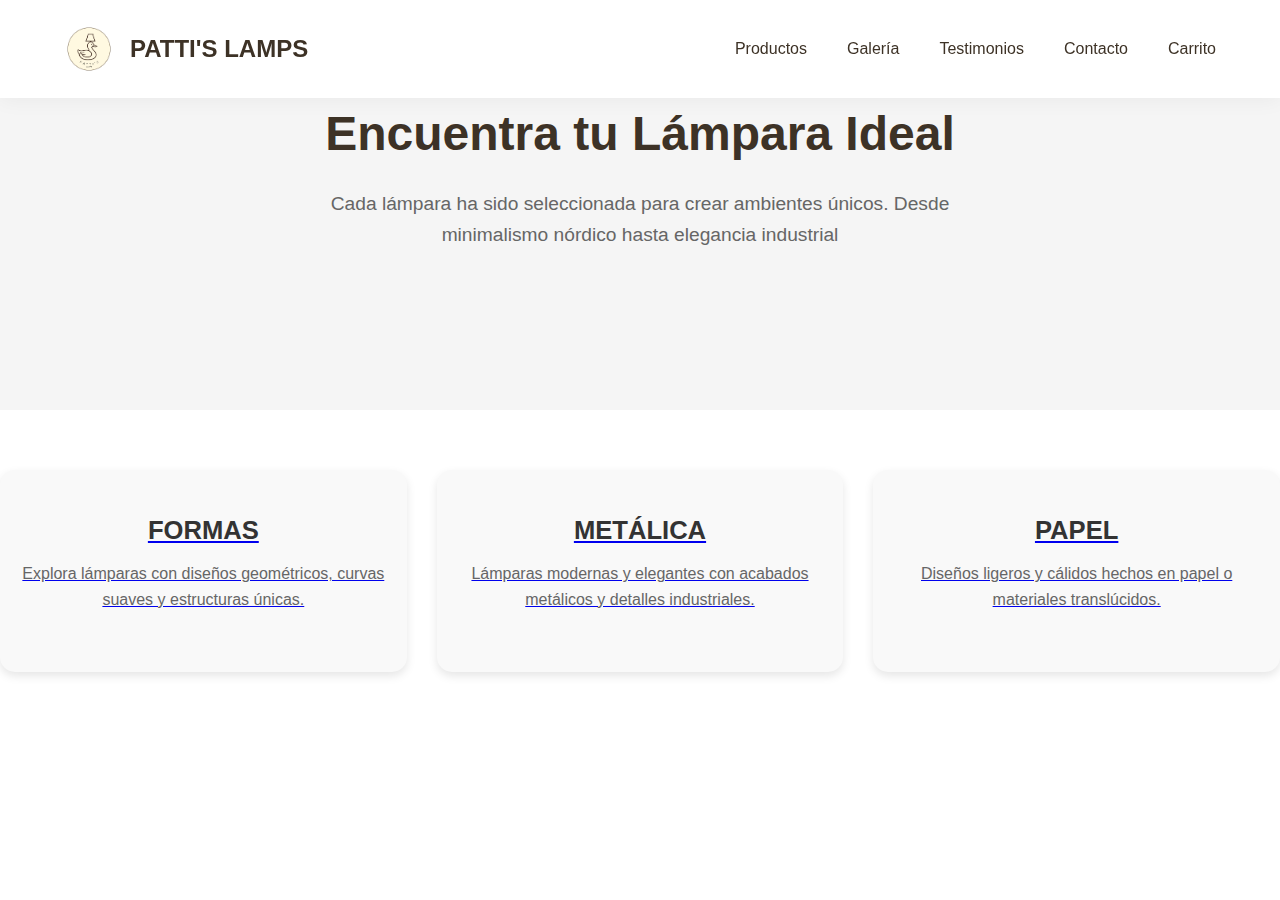
<file: productos.html>
<!DOCTYPE html>
<html lang="es">
<head>
    <meta charset="UTF-8">
    <meta name="viewport" content="width=device-width, initial-scale=1.0">
    <link rel="shortcut icon" href="media/logo.png" type="image/x-icon">
    <title>Productos</title>
    <link rel="stylesheet" href="style.css">
</head>
<body>
    <header id="header">
        <nav>
            <a href="index.html" class="logo">
                <img src="media/logo.png" alt="Patti's Lamps" onerror="this.style.display='none'">
                <span>PATTI'S LAMPS</span>
            </a>
            <ul class="nav-links" id="navLinks">
                <li><a href="productos.html">Productos</a></li>
                <li><a href="#galeria">Galería</a></li>
                <li><a href="#testimonios">Testimonios</a></li>
                <li><a href="#contacto">Contacto</a></li>
                <li><a href="#carro">Carrito</a></li>
            </ul> 
        </nav>
    </header>
    <section class="products" id="productos">
    <div class="section-header">
        <h2>Encuentra tu Lámpara Ideal</h2>
        <p>Cada lámpara ha sido seleccionada para crear ambientes únicos. Desde minimalismo nórdico hasta elegancia industrial</p>
    </div>
    <div class="products-grid">
    </div>
</section>
<!-- Nuevas subsecciones de productos -->
<div class="product-categories">
    <div class="category">
        <a href="formas.html">
            <h3>FORMAS</h3>
            <p>Explora lámparas con diseños geométricos, curvas suaves y estructuras únicas.</p>
        </a>
    </div>

    <div class="category">
        <a href="metalica.html">
            <h3>METÁLICA</h3>
            <p>Lámparas modernas y elegantes con acabados metálicos y detalles industriales.</p>
        </a>
    </div>

    <div class="category">
        <a href="papel.html">
            <h3>PAPEL</h3>
            <p>Diseños ligeros y cálidos hechos en papel o materiales translúcidos.</p>
        </a>
    </div>
</div>
<script src="index.js"></script>
</body>
</html>
</file>
<file: style.css>
/* Add styles here */
* {
    margin: 0;
    padding: 0;
    box-sizing: border-box;
}

:root {
    --cream: #FFF8E7;
    --dark: #3D3226;
    --accent: #D4A574;
    --white: #FFFFFF;
    --gray: #F5F5F5;
}

body {
    font-family: 'Segoe UI', Tahoma, Geneva, Verdana, sans-serif;
    color: var(--dark);
    line-height: 1.6;
    overflow-x: hidden;
}

/* Header */
header {
    position: fixed;
    width: 100%;
    background: rgba(255, 255, 255, 0.95);
    backdrop-filter: blur(10px);
    z-index: 1000;
    box-shadow: 0 2px 20px rgba(0,0,0,0.05);
    transition: all 0.3s ease;
}

header.scrolled {
    padding: 0.5rem 0;
    box-shadow: 0 2px 30px rgba(0,0,0,0.1);
}

nav {
    display: flex;
    justify-content: space-between;
    align-items: center;
    padding: 1.5rem 5%;
    max-width: 1400px;
    margin: 0 auto;
}

.logo {
    display: flex;
    align-items: center;
    gap: 1rem;
    font-size: 1.5rem;
    font-weight: 600;
    color: var(--dark);
    text-decoration: none;
}

.logo img {
    width: 50px;
    height: 50px;
    border-radius: 50%;
}

.nav-links {
    display: flex;
    gap: 2.5rem;
    list-style: none;
}

.nav-links a {
    color: var(--dark);
    text-decoration: none;
    font-weight: 500;
    transition: color 0.3s;
    position: relative;
}

.nav-links a::after {
    content: '';
    position: absolute;
    bottom: -5px;
    left: 0;
    width: 0;
    height: 2px;
    background: var(--accent);
    transition: width 0.3s;
}

.nav-links a:hover::after {
    width: 100%;
}

.hamburger {
    display: none;
    flex-direction: column;
    cursor: pointer;
    gap: 5px;
}

.hamburger span {
    width: 25px;
    height: 3px;
    background: var(--dark);
    transition: all 0.3s;
}

/* Hero Section */
.hero {
    min-height: 100vh;
    background: linear-gradient(135deg, var(--cream) 0%, var(--white) 100%);
    display: flex;
    align-items: center;
    padding: 8rem 5% 4rem;
    position: relative;
    overflow: hidden;
}

.hero::before {
    content: '';
    position: absolute;
    width: 500px;
    height: 500px;
    background: radial-gradient(circle, rgba(212, 165, 116, 0.1) 0%, transparent 70%);
    border-radius: 50%;
    top: -100px;
    right: -100px;
    animation: float 6s ease-in-out infinite;
}

@keyframes float {
    0%, 100% { transform: translateY(0px); }
    50% { transform: translateY(-30px); }
}

.hero-content {
    max-width: 1400px;
    margin: 0 auto;
    display: grid;
    grid-template-columns: 1fr 1fr;
    gap: 4rem;
    align-items: center;
}

.hero-text h1 {
    font-size: 4rem;
    line-height: 1.1;
    margin-bottom: 1.5rem;
    color: var(--dark);
}

.hero-text .highlight {
    color: var(--accent);
    position: relative;
}

.hero-text p {
    font-size: 1.3rem;
    margin-bottom: 2.5rem;
    color: #666;
}

.cta-buttons {
    display: flex;
    gap: 1.5rem;
    flex-wrap: wrap;
}

.btn {
    padding: 1rem 2.5rem;
    border: none;
    border-radius: 50px;
    font-size: 1rem;
    font-weight: 600;
    cursor: pointer;
    transition: all 0.3s;
    text-decoration: none;
    display: inline-block;
}

.btn-primary {
    background: var(--dark);
    color: var(--white);
}

.btn-primary:hover {
    background: var(--accent);
    transform: translateY(-3px);
    box-shadow: 0 10px 30px rgba(212, 165, 116, 0.3);
}

.btn-secondary {
    background: transparent;
    color: var(--dark);
    border: 2px solid var(--dark);
}

.btn-secondary:hover {
    background: var(--dark);
    color: var(--white);
    transform: translateY(-3px);
}

.hero-image {
  flex: 1;
  display: flex;
  justify-content: center;
  align-items: center;
  overflow: hidden;
  border-radius: 15px;
}

.hero-image video {
  width: 80%;
  height: auto;
  object-fit: cover;
  border-radius: 15px;
  box-shadow: 0 4px 10px rgba(0, 0, 0, 0.2);
}


@keyframes fadeInRight {
    from {
        opacity: 0;
        transform: translateX(50px);
    }
    to {
        opacity: 1;
        transform: translateX(0);
    }
}

/* Features */
.features {
    padding: 5rem 5%;
    background: var(--white);
}

.features-grid {
    max-width: 1400px;
    margin: 0 auto;
    display: grid;
    grid-template-columns: repeat(auto-fit, minmax(50px, 1fr));
    gap: 3rem;
}

.feature-card {
    text-align: center;
    padding: 2rem;
    transition: transform 0.3s;
}

.feature-card:hover {
    transform: translateY(-10px);
}

.feature-icon {
    font-size: 3rem;
    margin-bottom: 1rem;
}

.feature-card h3 {
    font-size: 1.3rem;
    margin-bottom: 1rem;
    color: var(--dark);
}

.feature-card p {
    color: #666;
}

/* Products Section */
.products {
    padding: 6rem 5%;
    background: var(--gray);
}

.section-header {
    text-align: center;
    max-width: 700px;
    margin: 0 auto 4rem;
}

.section-header h2 {
    font-size: 3rem;
    margin-bottom: 1rem;
    color: var(--dark);
}

.section-header p {
    font-size: 1.2rem;
    color: #666;
}

.products-grid {
    max-width: 500px;
    margin: 0 auto;
    display: grid;
    grid-template-columns: repeat(auto-fit, minmax(300px, 1fr));
    gap: 2.5rem;
}

.product-card {
    background: var(--white);
    border-radius: 20px;
    overflow: hidden;
    transition: all 0.3s;
    cursor: pointer;
}

.product-card:hover {
    transform: translateY(-10px);
    box-shadow: 0 20px 40px rgba(0,0,0,0.1);
}

.product-image {
    position: relative;
    overflow: hidden;
    padding-top: 100%;
    background: var(--gray);
}

.product-image img {
    position: absolute;
    top: 0;
    left: 0;
    width: 100%;
    height: 100%;
    object-fit: cover;
    transition: transform 0.5s;
}

.product-card:hover .product-image img {
    transform: scale(1.1);
}

.product-badge {
    position: absolute;
    top: 20px;
    right: 20px;
    background: var(--accent);
    color: var(--white);
    padding: 0.5rem 1rem;
    border-radius: 20px;
    font-size: 0.9rem;
    font-weight: 600;
}

.product-info {
    padding: 1.5rem;
}

.product-category {
    color: var(--accent);
    font-size: 0.9rem;
    font-weight: 600;
    text-transform: uppercase;
    letter-spacing: 1px;
}

.product-info h3 {
    font-size: 1.4rem;
    margin: 0.5rem 0;
    color: var(--dark);
}

.product-info p {
    color: #666;
    margin-bottom: 1rem;
}

.product-footer {
    display: flex;
    justify-content: space-between;
    align-items: center;
}

.product-price {
    font-size: 1.5rem;
    font-weight: 700;
    color: var(--dark);
}

.product-btn {
    background: var(--dark);
    color: var(--white);
    border: none;
    padding: 0.8rem 1.5rem;
    border-radius: 50px;
    cursor: pointer;
    transition: all 0.3s;
    font-weight: 600;
}

.product-btn:hover {
    background: var(--accent);
    transform: scale(1.05);
}

/* Gallery Section */
.gallery {
    padding: 6rem 5%;
    background: var(--white);
}

.gallery-grid {
    max-width: 1400px;
    margin: 3rem auto 0;
    display: grid;
    grid-template-columns: repeat(auto-fit, minmax(280px, 1fr));
    gap: 1.5rem;
}

.gallery-item {
    position: relative;
    overflow: hidden;
    border-radius: 15px;
    cursor: pointer;
    padding-top: 100%;
}

.gallery-item img {
    position: absolute;
    top: 0;
    left: 0;
    width: 100%;
    height: 100%;
    object-fit: cover;
    transition: transform 0.5s;
}

.gallery-item:hover img {
    transform: scale(1.15);
}

.gallery-overlay {
    position: absolute;
    top: 0;
    left: 0;
    width: 100%;
    height: 100%;
    background: rgba(61, 50, 38, 0.8);
    display: flex;
    align-items: center;
    justify-content: center;
    opacity: 0;
    transition: opacity 0.3s;
}

.gallery-item:hover .gallery-overlay {
    opacity: 1;
}

.gallery-overlay span {
    color: var(--white);
    font-size: 1.2rem;
    font-weight: 600;
}

/* Testimonials */
.testimonials {
    padding: 6rem 5%;
    background: var(--cream);
}

.testimonials-container {
    max-width: 1200px;
    margin: 3rem auto 0;
    display: grid;
    grid-template-columns: repeat(auto-fit, minmax(300px, 1fr));
    gap: 2.5rem;
}

.testimonial-card {
    background: var(--white);
    padding: 2.5rem;
    border-radius: 20px;
    box-shadow: 0 10px 30px rgba(0,0,0,0.05);
    transition: transform 0.3s;
}

.testimonial-card:hover {
    transform: translateY(-5px);
}

.stars {
    color: #FFD700;
    font-size: 1.2rem;
    margin-bottom: 1rem;
}

.testimonial-text {
    font-style: italic;
    color: #666;
    margin-bottom: 1.5rem;
    line-height: 1.8;
}

.testimonial-author {
    display: flex;
    align-items: center;
    gap: 1rem;
}

.author-avatar {
    width: 50px;
    height: 50px;
    border-radius: 50%;
    background: var(--accent);
    display: flex;
    align-items: center;
    justify-content: center;
    color: var(--white);
    font-weight: 700;
    font-size: 1.2rem;
}

.author-info h4 {
    color: var(--dark);
    margin-bottom: 0.2rem;
}

.author-info p {
    color: #999;
    font-size: 0.9rem;
}

/* Contact Section */
.contact {
    padding: 6rem 5%;
    background: var(--white);
}

.contact-container {
    max-width: 1000px;
    margin: 3rem auto 0;
    display: grid;
    grid-template-columns: 1fr 1fr;
    gap: 4rem;
}

.contact-info h3 {
    font-size: 1.8rem;
    margin-bottom: 1.5rem;
    color: var(--dark);
}

.contact-method {
    display: flex;
    align-items: center;
    gap: 1rem;
    margin-bottom: 1.5rem;
    padding: 1rem;
    border-radius: 10px;
    transition: background 0.3s;
}

.contact-method:hover {
    background: var(--gray);
}

.contact-icon {
    font-size: 1.5rem;
    color: var(--accent);
}

.contact-method div h4 {
    color: var(--dark);
    margin-bottom: 0.3rem;
}

.contact-method div p {
    color: #666;
}

.whatsapp-btn {
    display: inline-block;
    background: #25D366;
    color: var(--white);
    padding: 1.2rem 2.5rem;
    border-radius: 50px;
    text-decoration: none;
    font-weight: 600;
    font-size: 1.1rem;
    margin-top: 2rem;
    transition: all 0.3s;
}

.whatsapp-btn:hover {
    background: #20BA5A;
    transform: translateY(-3px);
    box-shadow: 0 10px 30px rgba(37, 211, 102, 0.3);
}

.contact-form {
    background: var(--gray);
    padding: 2.5rem;
    border-radius: 20px;
}

.form-group {
    margin-bottom: 1.5rem;
}

.form-group label {
    display: block;
    margin-bottom: 0.5rem;
    color: var(--dark);
    font-weight: 600;
}

.form-group input,
.form-group textarea {
    width: 100%;
    padding: 1rem;
    border: 2px solid transparent;
    border-radius: 10px;
    background: var(--white);
    transition: border-color 0.3s;
    font-family: inherit;
}

.form-group input:focus,
.form-group textarea:focus {
    outline: none;
    border-color: var(--accent);
}

.form-group textarea {
    resize: vertical;
    min-height: 120px;
}

.submit-btn {
    width: 100%;
    padding: 1.2rem;
    background: var(--dark);
    color: var(--white);
    border: none;
    border-radius: 50px;
    font-size: 1rem;
    font-weight: 600;
    cursor: pointer;
    transition: all 0.3s;
}

.submit-btn:hover {
    background: var(--accent);
    transform: translateY(-2px);
}

/* Footer */
footer {
    background: var(--dark);
    color: var(--white);
    padding: 3rem 5% 1.5rem;
}

.footer-content {
    max-width: 1400px;
    margin: 0 auto;
    display: grid;
    grid-template-columns: repeat(auto-fit, minmax(250px, 1fr));
    gap: 3rem;
    margin-bottom: 2rem;
}

.footer-section h3 {
    margin-bottom: 1.5rem;
    color: var(--accent);
}

.footer-section p,
.footer-section a {
    color: rgba(255, 255, 255, 0.8);
    text-decoration: none;
    display: block;
    margin-bottom: 0.8rem;
    transition: color 0.3s;
}

.footer-section a:hover {
    color: var(--accent);
}

.social-links {
    display: flex;
    gap: 1rem;
    margin-top: 1rem;
}

.social-links a {
    width: 40px;
    height: 40px;
    border-radius: 50%;
    background: rgba(255, 255, 255, 0.1);
    display: flex;
    align-items: center;
    justify-content: center;
    transition: all 0.3s;
}

.social-links a:hover {
    background: var(--accent);
    transform: translateY(-3px);
}

.footer-bottom {
    text-align: center;
    padding-top: 2rem;
    border-top: 1px solid rgba(255, 255, 255, 0.1);
    color: rgba(255, 255, 255, 0.6);
}

/* WhatsApp Float Button */
.whatsapp-float {
    position: fixed;
    width: 60px;
    height: 60px;
    bottom: 30px;
    right: 30px;
    background: #25D366;
    color: var(--white);
    border-radius: 50%;
    display: flex;
    align-items: center;
    justify-content: center;
    font-size: 2rem;
    box-shadow: 0 5px 20px rgba(37, 211, 102, 0.5);
    cursor: pointer;
    z-index: 999;
    transition: all 0.3s;
    text-decoration: none;
}

.whatsapp-float:hover {
    transform: scale(1.1);
    box-shadow: 0 8px 30px rgba(37, 211, 102, 0.7);
}

/* Responsive */
@media (max-width: 968px) {
    .nav-links {
        position: fixed;
        right: -100%;
        top: 80px;
        flex-direction: column;
        background: var(--white);
        width: 100%;
        padding: 2rem;
        box-shadow: 0 10px 30px rgba(0,0,0,0.1);
        transition: right 0.3s;
    }

    .nav-links.active {
        right: 0;
    }

    .hamburger {
        display: flex;
    }

    .hero-content {
        grid-template-columns: 1fr;
    }

    .hero-text h1 {
        font-size: 2.5rem;
    }

    .section-header h2 {
        font-size: 2rem;
    }

    .contact-container {
        grid-template-columns: 1fr;
    }
}

@media (max-width: 640px) {
    .hero-text h1 {
        font-size: 2rem;
    }

    .hero-text p {
        font-size: 1.1rem;
    }

    .cta-buttons {
        flex-direction: column;
    }

    .btn {
        width: 100%;
        text-align: center;
    }
}
/* Sección de video de presentación */
.video-presentation {
  position: relative;
  width: 100%;
  height: 80vh;
  overflow: hidden;
}

.background-video {
  position: absolute;
  top: 0;
  left: 0;
  width: 100%;
  height: 100%;
  object-fit: cover;
  filter: brightness(70%);
}

.video-overlay {
  position: relative;
  z-index: 2;
  text-align: center;
  color: #fff;
  top: 50%;
  transform: translateY(-50%);
}

.video-overlay h2 {
  font-size: 2.5rem;
  font-weight: 700;
  margin-bottom: 0.5rem;
  letter-spacing: 1px;
}

.video-overlay p {
  font-size: 1.2rem;
  opacity: 0.9;
}

@media (max-width: 768px) {
  .video-presentation {
    height: 60vh;
  }
  .video-overlay h2 {
    font-size: 1.8rem;
  }
  .video-overlay p {
    font-size: 1rem;
  }
}
/* Botón SHOP NOW sobre el video, centrado y más abajo */
/* Ajuste del overlay para mover todo el bloque más abajo */
.video-overlay {
  position: relative;
  z-index: 2;
  text-align: center;
  color: #fff;
  top: 65%; /* antes estaba 55%, subimos el bloque más abajo */
  transform: translateY(-50%);
}

/* Botón SHOP NOW */
/* Overlay ajustado para que el contenido quede más abajo */
/* Overlay del video para posicionar el contenido casi al borde inferior */
.video-overlay {
  position: absolute;   /* sobre el video */
  bottom: 5%;           /* solo 5% desde el borde inferior */
  width: 100%;
  text-align: center;
  color: #fff;
  z-index: 2;
}

/* Botón SHOP NOW */
.btn-shop-now {
  display: inline-block;
  margin-top: 10px;      /* pequeña separación del texto */
  padding: 12px 30px;
  color: #fff;
  font-size: 1.2rem;
  font-weight: 700;
  text-decoration: none; /* sin subrayado */
  border: 2px solid #fff;
  border-radius: 5px;
  transition: all 0.3s ease;
}

.btn-shop-now:hover {
  background-color: #fff;
  color: #000;
  cursor: pointer;
}

/* Responsivo: en móviles aseguramos que no quede muy alto */
@media (max-width: 768px) {
  .btn-shop-now {
    font-size: 1rem;
    padding: 10px 25px;
  }
  .video-overlay {
    bottom: 5%; /* mantiene el botón cerca del borde en móviles */
  }
}
/* --- Subcategorías dentro de Productos --- */
.product-categories {
  display: grid;
  grid-template-columns: repeat(auto-fit, minmax(250px, 1fr));
  gap: 30px;
  margin-top: 60px;
  text-align: center;
}

.category {
  background: #f9f9f9;
  padding: 40px 20px;
  border-radius: 15px;
  box-shadow: 0 4px 10px rgba(0,0,0,0.1);
  transition: transform 0.3s ease;
}

.category:hover {
  transform: translateY(-5px);
}

.category h3 {
  font-size: 1.6rem;
  color: #333;
  margin-bottom: 10px;
}

.category p {
  color: #666;
  font-size: 1rem;
  margin-bottom: 20px;
}

.category .btn {
  text-decoration: none;
  padding: 10px 20px;
  background-color: #d4a373;
  color: white;
  border-radius: 5px;
  font-weight: 600;
  transition: background 0.3s;
}

.category .btn:hover {
  background-color: #b38354;
}
/* =========================== */
/* SECCIONES DE SUBCATEGORÍAS */
/* =========================== */
.product-section {
  padding: 80px 10%;
  background: #fff;
}

.product-section:nth-child(even) {
  background: #f8f8f8;
}

.product-section .section-header {
  text-align: center;
  margin-bottom: 50px;
}

.product-section h2 {
  font-size: 2rem;
  color: #333;
  margin-bottom: 10px;
}

.product-section p {
  color: #666;
  font-size: 1rem;
  max-width: 700px;
  margin: 0 auto;
}
/* =========================== */
/* GALERÍA DE LÁMPARAS DE PAPEL */
/* =========================== */

.gallery {
  padding: 80px 10%;
  background: #fff;
}

.gallery .section-header {
  text-align: center;
  margin-bottom: 50px;
}

.gallery-grid {
  display: grid;
  grid-template-columns: repeat(auto-fit, minmax(250px, 1fr));
  gap: 30px;
}

.gallery-item {
  text-align: center;
  background: #f9f9f9;
  border-radius: 15px;
  box-shadow: 0 4px 10px rgba(0,0,0,0.1);
  overflow: hidden;
  transition: transform 0.3s ease;
}

.gallery-item:hover {
  transform: translateY(-5px);
}

.gallery-item img {
  width: 100%;
  height: 250px;
  object-fit: cover;
}

.gallery-item h3 {
  margin: 15px 0;
  color: #333;
  font-size: 1.2rem;
}
/* Modal para galería */
.modal {
  display: none;
  position: fixed;
  z-index: 999;
  left: 0;
  top: 0;
  width: 100%;
  height: 100%;
  overflow: auto;
  background-color: rgba(0,0,0,0.8);
}

.modal-img {
  max-width: 80%;
  max-height: 60%;
  display: block;
  margin: 40px auto 20px auto;
  border-radius: 15px;
}

.modal-content {
  text-align: center;
  color: #fff;
}

.modal-content h2 {
  font-size: 2rem;
  margin-bottom: 10px;
}

.modal-content p {
  font-size: 1rem;
  margin-bottom: 10px;
}

.modal-content span {
  font-weight: bold;
  font-size: 1.2rem;
}

.close {
  position: absolute;
  top: 15px;
  right: 30px;
  color: #fff;
  font-size: 2rem;
  font-weight: bold;
  cursor: pointer;
  transition: color 0.3s;
}

.close:hover {
  color: #f1f1f1;
}
/* Modal mejorado */
.modal {
  display: none;
  position: fixed;
  z-index: 999;
  left: 0;
  top: 0;
  width: 100%;
  height: 100%;
  overflow: auto;
  background-color: rgba(0,0,0,0.8);
  animation: fadeIn 0.3s;
}

.modal-inner {
  position: relative;
  margin: 50px auto;
  max-width: 800px;
  background: #222;
  border-radius: 15px;
  overflow: hidden;
  padding: 20px;
  text-align: center;
  color: #fff;
  animation: slideIn 0.3s;
}

.modal-img {
  width: 100%;
  max-height: 400px;
  object-fit: cover;
  border-radius: 10px;
}

.modal-content h2 {
  font-size: 2rem;
  margin: 15px 0 10px 0;
}

.modal-content p {
  font-size: 1rem;
  margin-bottom: 10px;
}

.modal-content span {
  font-weight: bold;
  font-size: 1.2rem;
  display: block;
  margin-bottom: 15px;
}

.modal-btn {
  display: inline-block;
  padding: 10px 20px;
  background-color: #d4a373;
  color: #fff;
  text-decoration: none;
  border-radius: 5px;
  font-weight: 600;
  transition: background 0.3s;
}

.modal-btn:hover {
  background-color: #b38354;
}

.close {
  position: absolute;
  top: 15px;
  right: 20px;
  color: #fff;
  font-size: 2rem;
  font-weight: bold;
  cursor: pointer;
}

.close:hover {
  color: #f1f1f1;
}

/* Animaciones */
@keyframes fadeIn {
  from {opacity: 0;}
  to {opacity: 1;}
}

@keyframes slideIn {
  from {transform: translateY(-50px); opacity: 0;}
  to {transform: translateY(0); opacity: 1;}
}

/* Responsive */
@media (max-width: 768px) {
  .modal-inner {
    width: 90%;
    margin: 20px auto;
    padding: 15px;
  }

  .modal-img {
    max-height: 250px;
  }

  .modal-content h2 {
    font-size: 1.5rem;
  }

  .modal-content span {
    font-size: 1rem;
  }
}
.master-container {
  display: grid;
  grid-template-columns: auto;
  gap: 5px;
}

.card {
  width: 400px;
  background: #FFFFFF;
  box-shadow: 0px 187px 75px rgba(0, 0, 0, 0.01), 0px 105px 63px rgba(0, 0, 0, 0.05), 0px 47px 47px rgba(0, 0, 0, 0.09), 0px 12px 26px rgba(0, 0, 0, 0.1), 0px 0px 0px rgba(0, 0, 0, 0.1);
}

.title {
  width: 100%;
  height: 40px;
  position: relative;
  display: flex;
  align-items: center;
  padding-left: 20px;
  border-bottom: 1px solid #efeff3;
  font-weight: 700;
  font-size: 11px;
  color: #63656b;
}

/* cart */
.cart {
  border-radius: 19px 19px 7px 7px;
}

.cart .products {
  display: flex;
  flex-direction: column;
  padding: 10px;
}

.cart .products .product {
  display: grid;
  grid-template-columns: 60px 1fr 80px 1fr;
  gap: 10px;
}

.cart .products .product span {
  font-size: 13px;
  font-weight: 600;
  color: #47484b;
  margin-bottom: 8px;
  display: block;
}

.cart .products .product p {
  font-size: 11px;
  font-weight: 600;
  color: #7a7c81;
}

.cart .quantity {
  height: 30px;
  display: grid;
  grid-template-columns: 1fr 1fr 1fr;
  margin: auto;
  background-color: #ffffff;
  border: 1px solid #e5e5e5;
  border-radius: 7px;
  filter: drop-shadow(0px 1px 0px #efefef)
    drop-shadow(0px 1px 0.5px rgba(239, 239, 239, 0.5));
}

.cart .quantity label {
  width: 20px;
  height: 30px;
  display: flex;
  align-items: center;
  justify-content: center;
  padding-bottom: 2px;
  font-size: 15px;
  font-weight: 700;
  color: #47484b;
}

.cart .quantity button {
  width: 30px;
  height: 30px;
  display: flex;
  align-items: center;
  justify-content: center;
  border: 0;
  outline: none;
  background-color: transparent;
  padding-bottom: 2px;
}

.card .small {
  font-size: 15px;
  margin: 0 0 auto auto;
}

.card .small sup {
  font-size: px;
}

/* coupons */
.coupons {
  border-radius: 7px;
}

.coupons form {
  display: grid;
  grid-template-columns: 1fr 80px;
  gap: 10px;
  padding: 10px;
}

.input_field {
  width: auto;
  height: 36px;
  padding: 0 0 0 12px;
  border-radius: 5px;
  outline: none;
  border: 1px solid #e5e5e5;
  filter: drop-shadow(0px 1px 0px #efefef)
    drop-shadow(0px 1px 0.5px rgba(239, 239, 239, 0.5));
  transition: all 0.3s cubic-bezier(0.15, 0.83, 0.66, 1);
}

.input_field:focus {
  border: 1px solid transparent;
  box-shadow: 0px 0px 0px 2px #242424;
  background-color: transparent;
}

.coupons form button {
  display: flex;
  flex-direction: row;
  justify-content: center;
  align-items: center;
  padding: 10px 18px;
  gap: 10px;
  width: 100%;
  height: 36px;
  background: linear-gradient(180deg, #4480FF 0%, #115DFC 50%, #0550ED 100%);
  box-shadow: 0px 0.5px 0.5px #EFEFEF, 0px 1px 0.5px rgba(239, 239, 239, 0.5);
  border-radius: 5px;
  border: 0;
  font-style: normal;
  font-weight: 600;
  font-size: 12px;
  line-height: 15px;
  color: #ffffff;
}

/* Checkout */
.checkout {
  border-radius: 9px 9px 19px 19px;
}

.checkout .details {
  display: grid;
  grid-template-columns: 3fr 1fr;
  padding: 10px;
  gap: 5px;
}

.checkout .details span {
  font-size: 13px;
  font-weight: 600;
}

.checkout .details span:nth-child(odd) {
  font-size: 11px;
  font-weight: 700;
  color: #707175;
  margin: auto auto auto 0;
}

.checkout .details span:nth-child(even) {
  font-size: 13px;
  font-weight: 600;
  color: #47484b;
  margin: auto 0 auto auto;
}

.checkout .checkout--footer {
  display: flex;
  align-items: center;
  justify-content: space-between;
  padding: 10px 10px 10px 20px;
  background-color: #efeff3;
}

.price {
  position: relative;
  font-size: 22px;
  color: #2B2B2F;
  font-weight: 900;
}

.price sup {
  font-size: 13px;
}

.price sub {
  width: fit-content;
  position: absolute;
  font-size: 11px;
  color: #5F5D6B;
  bottom: 5px;
  display: inline-block;
}

.checkout .checkout-btn {
  display: flex;
  flex-direction: row;
  justify-content: center;
  align-items: center;
  width: 150px;
  height: 36px;
  background: linear-gradient(180deg, #4480FF 0%, #115DFC 50%, #0550ED 100%);
  box-shadow: 0px 0.5px 0.5px #EFEFEF, 0px 1px 0.5px rgba(239, 239, 239, 0.5);
  border-radius: 7px;
  border: 0;
  outline: none;
  color: #ffffff;
  font-size: 13px;
  font-weight: 600;
  transition: all 0.3s cubic-bezier(0.15, 0.83, 0.66, 1);
}
</file>
